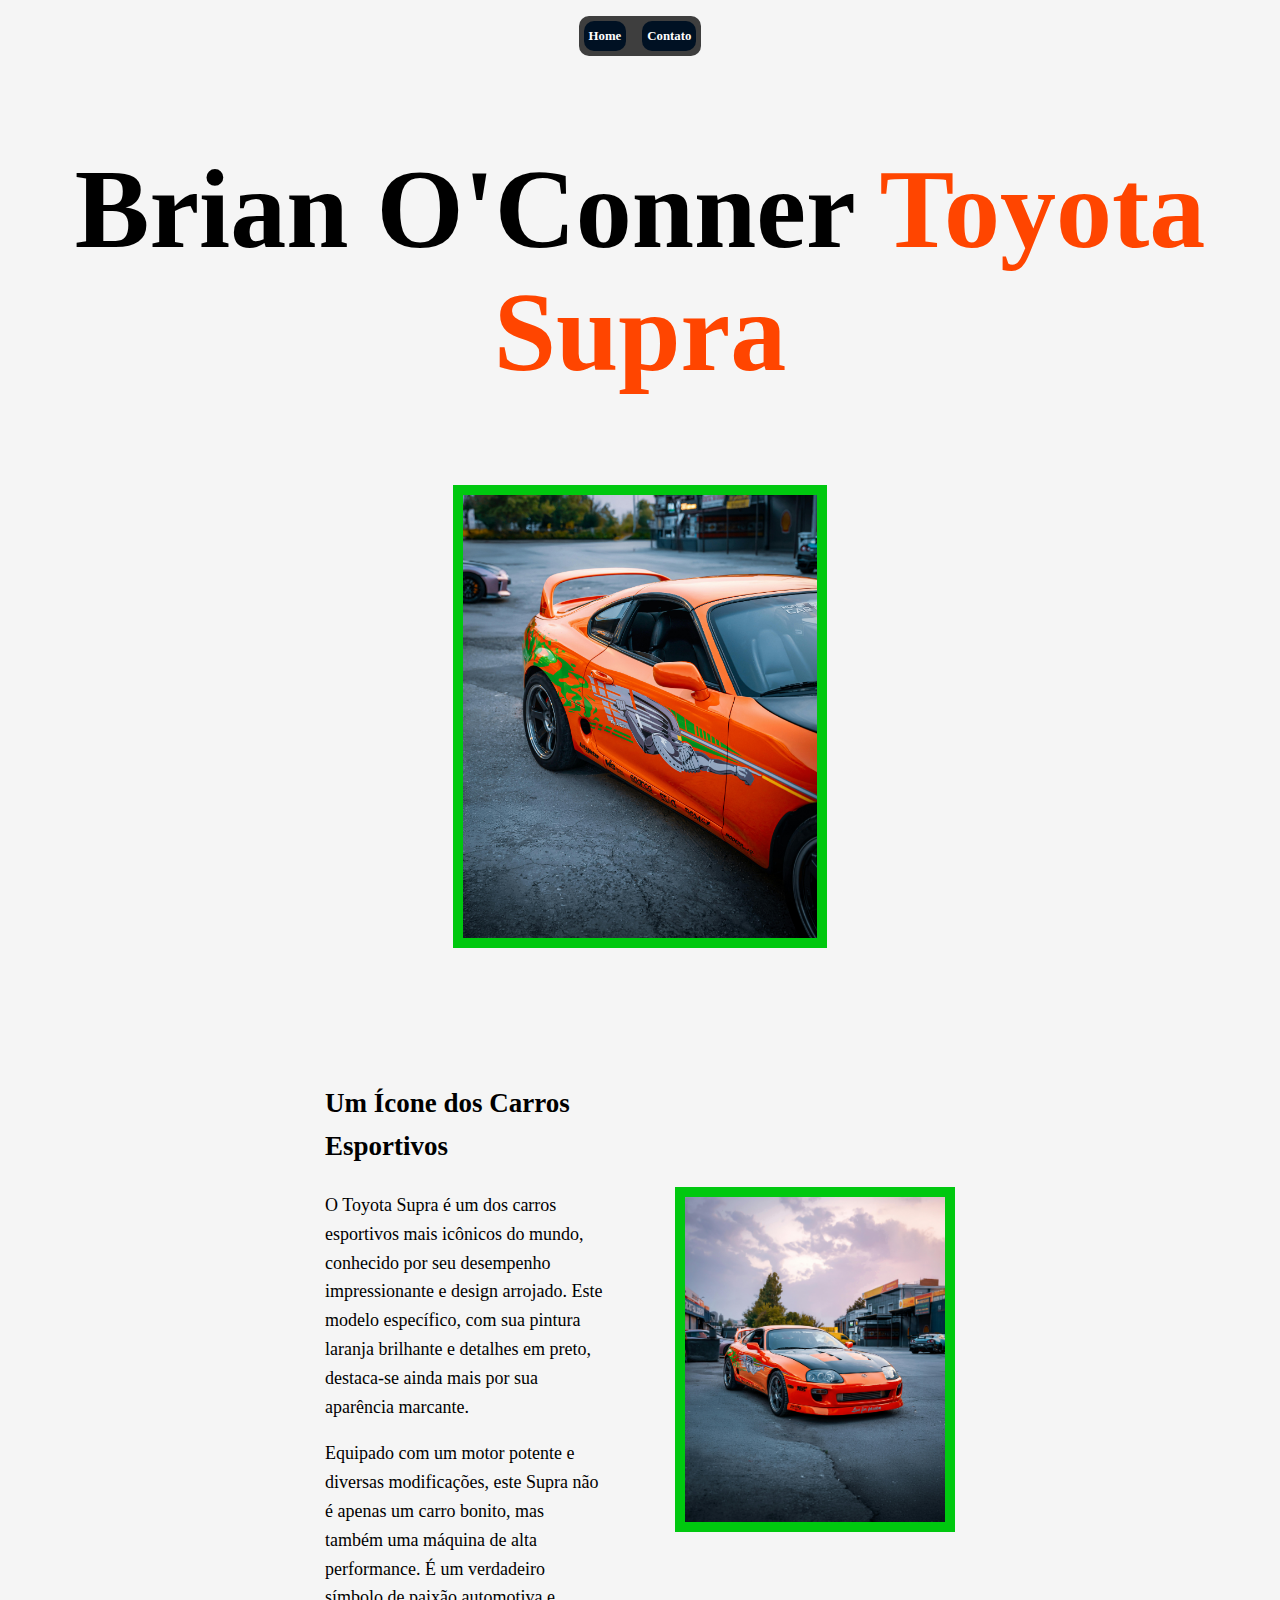
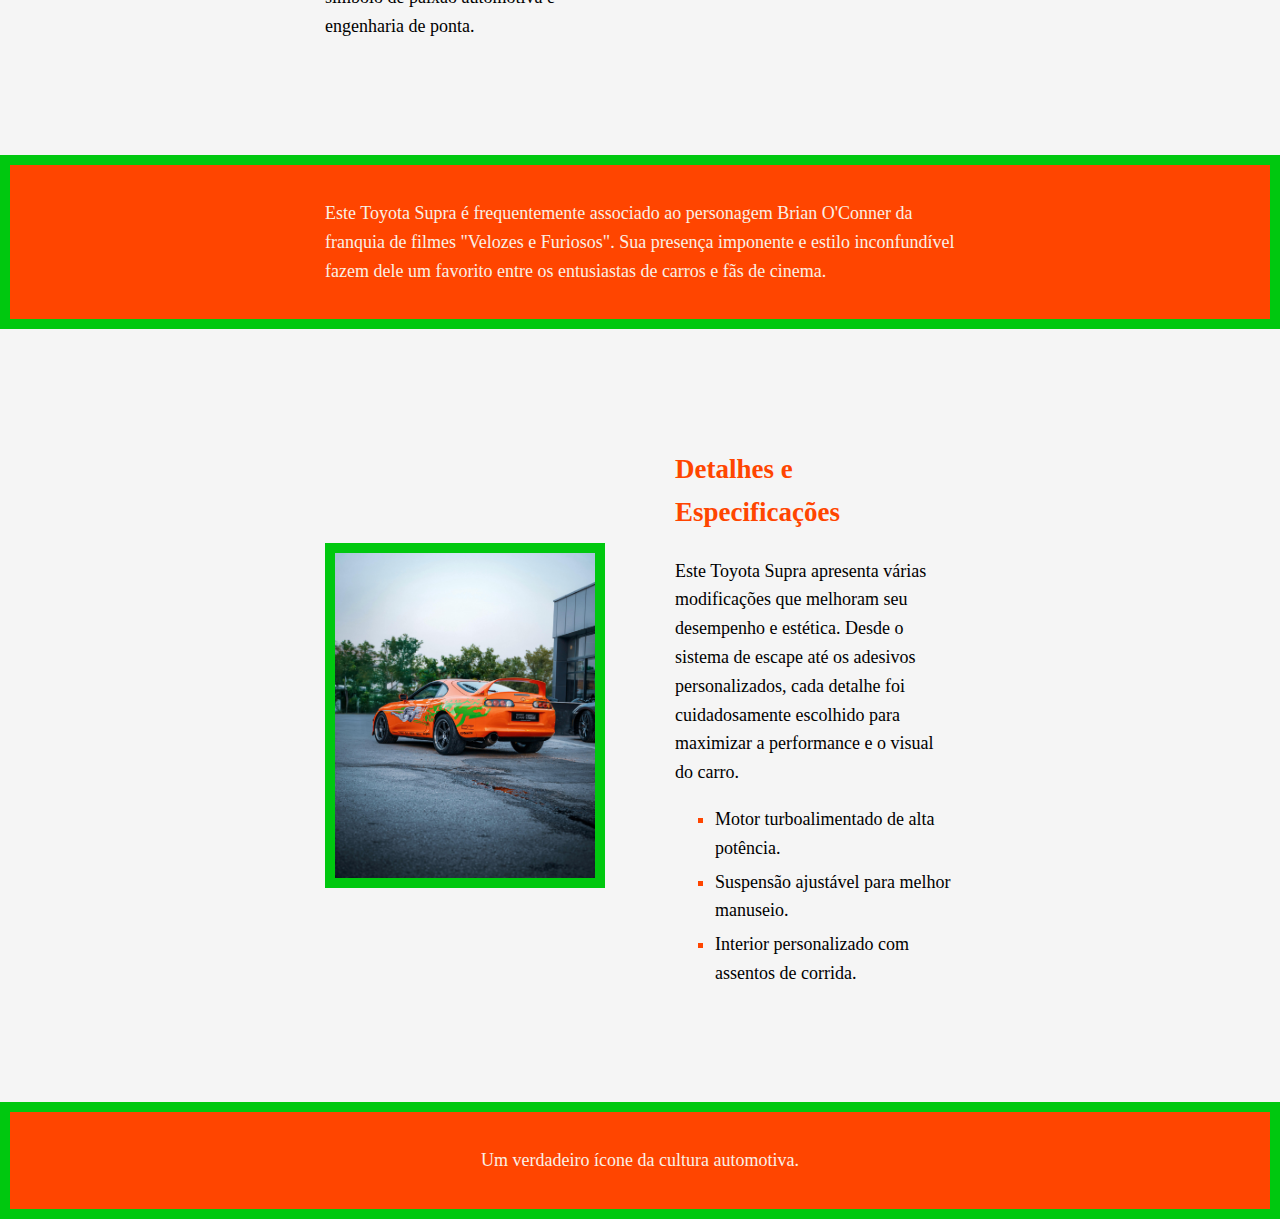
<file: index.html>
<!doctype html>
<html lang="pt-BR">
    <head>
        <meta charset="UTF-8" />
        <meta name="viewport" content="width=device-width, initial-scale=1.0" />
        <meta http-equiv="X-UA-Compatible" content="ie=edge" />
        <title>Toyota Supra</title>
        <link rel="stylesheet" href="style.css" />
        <link rel="stylesheet" href="contato/navbar.css" />
    </head>
    <body>
        <header class="primary-header">
            <nav class="primary-navigation">
                <ul>
                    <li><a href="#" aria-current="page">Home</a></li>
                    <li><a href="contato/contact.html">Contato</a></li>
                </ul>
            </nav>
            <h1>
                Brian O'Conner <span class="accent-text">Toyota Supra</span>
            </h1>
            <img src="img/toyota.jpg" alt="Brian O'conner Toyota Supra do filme velozes e furiosos">
        </header>
        <main>
            <section>
                <div class="wrapper">
                    <div class="columns-layout">
                        <div>
                            <h2>Um Ícone dos Carros Esportivos</h2>
                            <p>
                                O Toyota Supra é um dos carros esportivos mais
                                icônicos do mundo, conhecido por seu desempenho
                                impressionante e design arrojado. Este modelo
                                específico, com sua pintura laranja brilhante e
                                detalhes em preto, destaca-se ainda mais por sua
                                aparência marcante.
                            </p>
                            <p>
                                Equipado com um motor potente e diversas
                                modificações, este Supra não é apenas um carro
                                bonito, mas também uma máquina de alta
                                performance. É um verdadeiro símbolo de paixão
                                automotiva e engenharia de ponta.
                            </p>
                        </div>
                        <img
                            src="img/toyota-laranja-frente.jpg"
                            alt="Toyota Supra Laranja Brilhante Em Ancara"
                        />
                    </div>
                </div>
                <div class="accent-bg">
                    <div class="wrapper">
                        <p>
                            Este Toyota Supra é frequentemente associado ao
                            personagem Brian O'Conner da franquia de filmes
                            "Velozes e Furiosos". Sua presença imponente e
                            estilo inconfundível fazem dele um favorito entre os
                            entusiastas de carros e fãs de cinema.
                        </p>
                    </div>
                </div>
            </section>
            <div class="wrapper">
                <section>
                    <div class="columns-layout">
                        <img
                            src="img/toyota-laranja.jpg"
                            alt="Brian O'conner Toyota Supra laranja"
                        />
                        <div>
                            <h2 class="accent-text">
                                Detalhes e Especificações
                            </h2>
                            <p>
                                Este Toyota Supra apresenta várias modificações
                                que melhoram seu desempenho e estética. Desde o
                                sistema de escape até os adesivos
                                personalizados, cada detalhe foi cuidadosamente
                                escolhido para maximizar a performance e o
                                visual do carro.
                            </p>
                            <ul>
                                <li>Motor turboalimentado de alta potência.</li>
                                <li>
                                    Suspensão ajustável para melhor manuseio.
                                </li>
                                <li>
                                    Interior personalizado com assentos de
                                    corrida.
                                </li>
                            </ul>
                        </div>
                    </div>
                </section>
            </div>
        </main>
        <footer class="accent-bg">
            <p>Um verdadeiro ícone da cultura automotiva.</p>
        </footer>
    </body>
</html>
</file>
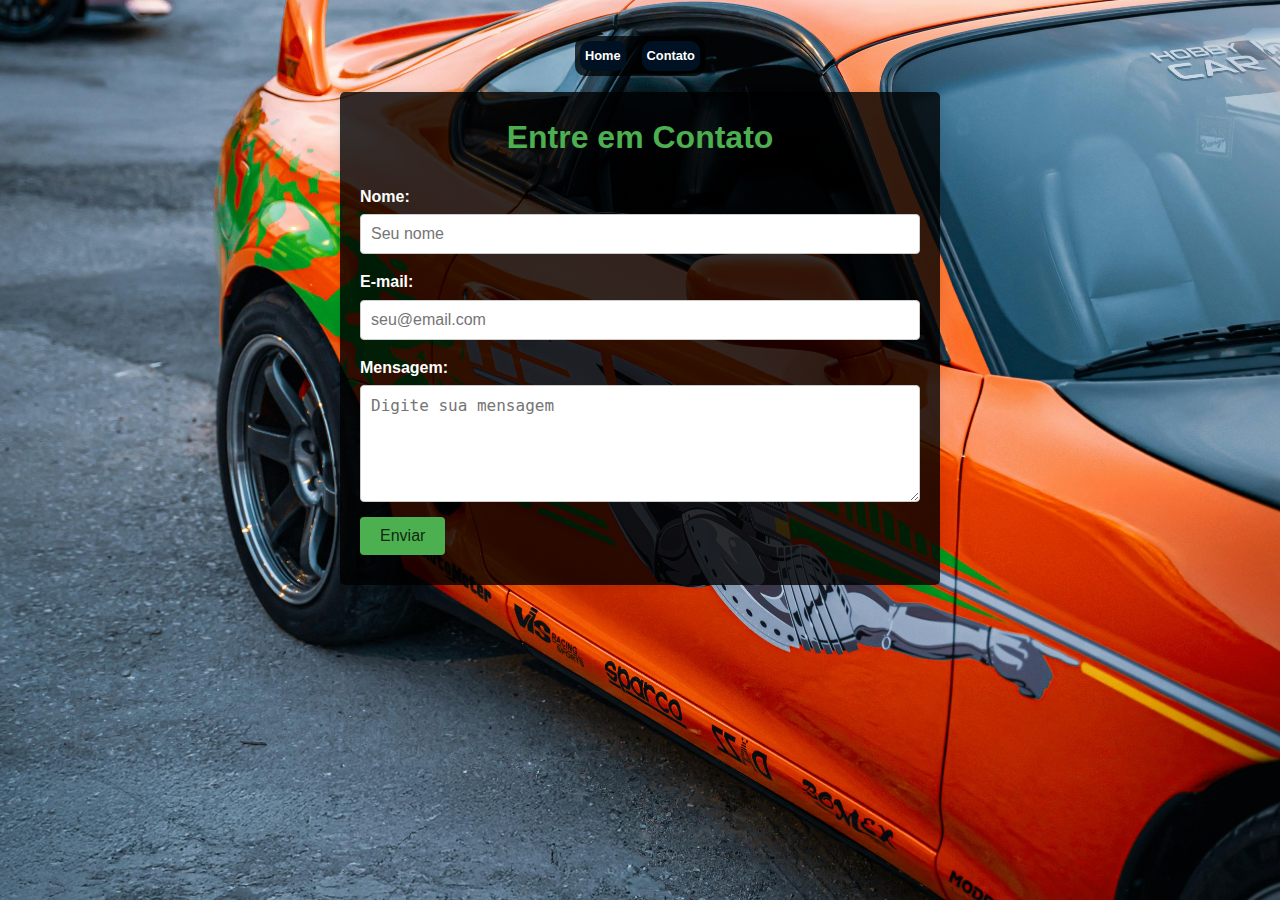
<file: contato/contact.html>
<!DOCTYPE html>
<html lang="pt-BR">
<head>
  <meta charset="UTF-8">
  <meta name="viewport" content="width=device-width, initial-scale=1.0">
  <title>Formulário De Contato</title>
  <link rel="stylesheet" href="contact.css">
  <link rel="stylesheet" href="navbar.css">
</head>
<body>
  <header class="primary-header">
    <nav class="primary-navigation">
      <ul>
        <li><a href="../index.html">Home</a></li>
        <li><a href="#" aria-current="page">Contato</a></li>
      </ul>
    </nav>
  </header>
  <main class="container">
    <section class="formulario">
      <h1 class="formulario__titulo">Entre em Contato</h1>
      <form class="formulario__form" id="contactForm" method="POST" action="https://formspree.io/f/xwpbbqnr">
        <div class="formulario__grupo">
          <label for="name" class="formulario__label">Nome:</label>
          <input type="text" id="name" name="name" class="formulario__input" required aria-required="true" placeholder="Seu nome">
        </div>
        <div class="formulario__grupo">
          <label for="email" class="formulario__label">E-mail:</label>
          <input type="email" id="email" name="email" class="formulario__input" required aria-required="true" placeholder="seu@email.com">
        </div>
        <div class="formulario__grupo">
          <label for="message" class="formulario__label">Mensagem:</label>
          <textarea id="message" name="message" class="formulario__textarea" rows="5" required aria-required="true" placeholder="Digite sua mensagem"></textarea>
        </div>
        <button type="submit" class="formulario__button">Enviar</button>
        <!-- Área para mensagens dinâmicas (sucesso ou erro) -->
        <p id="formMessage" class="formulario__mensagem" aria-live="polite"></p>
      </form>
    </section>
  </main>
  <script src="contact.js"></script>
</body>
</html>
</file>
<file: style.css>
:root {
  --accent-color: orangered;
  --border-color: rgb(0, 200, 15);
}

@media (min-width: 720px) {
  .primary-header img {
    display: block;
    max-inline-size: 30%;
  }
}

a {
  color: #000;
}

* {
  box-sizing: border-box;
}

body {
  line-height: 1.6;
  font-family: Tahoma;
  font-size: 1.125rem;
  background-color: #f5f5f5;
  margin: 0;
}

h1 {
  line-height: 1.1;
  text-align: center;
  font-size: clamp(3rem, 10vw, 7rem);
}

.wrapper {
  max-inline-size: min(70ch, 100% - 4rem);
  margin-inline: auto;
}

img {
  max-inline-size: 100%;
  display: block;
  border: 10px solid var(--border-color);
}

section {
  margin-block: clamp(2rem, 10vw, 6rem);
}

.columns-layout {
  display: grid;
  gap: 70px;
  margin-block-end: clamp(2rem, 10vw, 6rem);
}

.columns-layout > * {
  align-self: center;
}

@media (min-width: 720px) {
  .columns-layout {
    grid-template-columns: 1fr 1fr;
  }
}

.accent-bg {
  background-color: var(--accent-color);
  color: linen;
  padding: 1rem;
  border: 10px solid var(--border-color);
}

.accent-text {
  color: var(--accent-color);
}

ul li:not(.primary-navigation ul li) {
  margin-block: 5px;
  list-style: square;
}

ul li:not(.primary-navigation ul li)::marker {
  color: var(--accent-color);
}

footer {
  text-align: center;
}
</file>
<file: contato/navbar.css>
.primary-header {
  display: flex;
  align-items: center;
  gap: 1rem;
  padding: 1rem;
  flex-direction: column;
}

.primary-navigation ul {
  display: flex;
  justify-content: center;
  gap: 1rem;
  padding: 5px;
  font-size: 0.8rem;
  margin: 0;
  background-color: rgba(0, 0, 0, 0.75);
  border-radius: 10px;
  list-style: none;
}

.primary-navigation a {
  display: inline-block;
  background-color: #001123;
  color: #fff;
  border-radius: 10px;
  font-weight: bold;
  padding: 5px;
  text-decoration: none;
  transition: 1s;
}

.primary-navigation a:hover,
.primary-navigation a:focus-visible {
  color: limegreen;
  outline: 2px solid limegreen;
}
</file>
<file: contato/contact.css>
:root {
  --color-brand-primary: #4CAF50;
  --color-brand-secondary: rgba(0, 0, 0, 0.8);
  --color-text: #fff;
  --color-error: #e74c3c;
  --font-main: 'Arial', sans-serif;
}

/* Reset básico */
* {
  margin: 0;
  padding: 0;
  box-sizing: border-box;
}

body {
  font-family: var(--font-main);
  background-color: #f1f1f1;
  color: var(--color-text);
  line-height: 1.6;
  padding: 20px;
  
  background-image: url("../img/toyota.jpg");
  background-attachment: fixed;
  background-position: center;
  background-repeat: no-repeat;
  background-size: cover;
}

.container {
  max-width: 600px;
  margin: 0 auto;
}

.formulario {
  background-color: var(--color-brand-secondary);
  padding: 20px;
  border-radius: 5px;
  box-shadow: 0 0 10px rgba(0,0,0,0.1);
}

.formulario__titulo {
  margin-bottom: 20px;
  text-align: center;
  color: var(--color-brand-primary);
}

.formulario__grupo {
  margin-bottom: 15px;
  display: flex;
  flex-direction: column;
}

.formulario__label {
  margin-bottom: 5px;
  font-weight: bold;
}

.formulario__input,
.formulario__textarea {
  padding: 10px;
  border: 1px solid #cccccc;
  border-radius: 4px;
  font-size: 1rem;
}

.formulario__input:focus,
.formulario__textarea:focus {
  border-color: var(--color-brand-primary);
  outline: none;
}

.formulario__button {
  background-color: var(--color-brand-primary);
  color: var(--color-brand-secondary);
  border: none;
  padding: 10px 20px;
  border-radius: 4px;
  cursor: pointer;
  font-size: 1rem;
  transition: background 0.3s ease;
}

.formulario__button:hover {
  background-color: darkgreen;
}

.formulario__mensagem {
  margin-top: 10px;
  text-align: center;
  font-weight: bold;
}

/* Responsividade */
@media (max-width: 480px) {
  .formulario {
    padding: 15px;
  }
  
  .formulario__button {
    width: 100%;
  }
}
</file>
